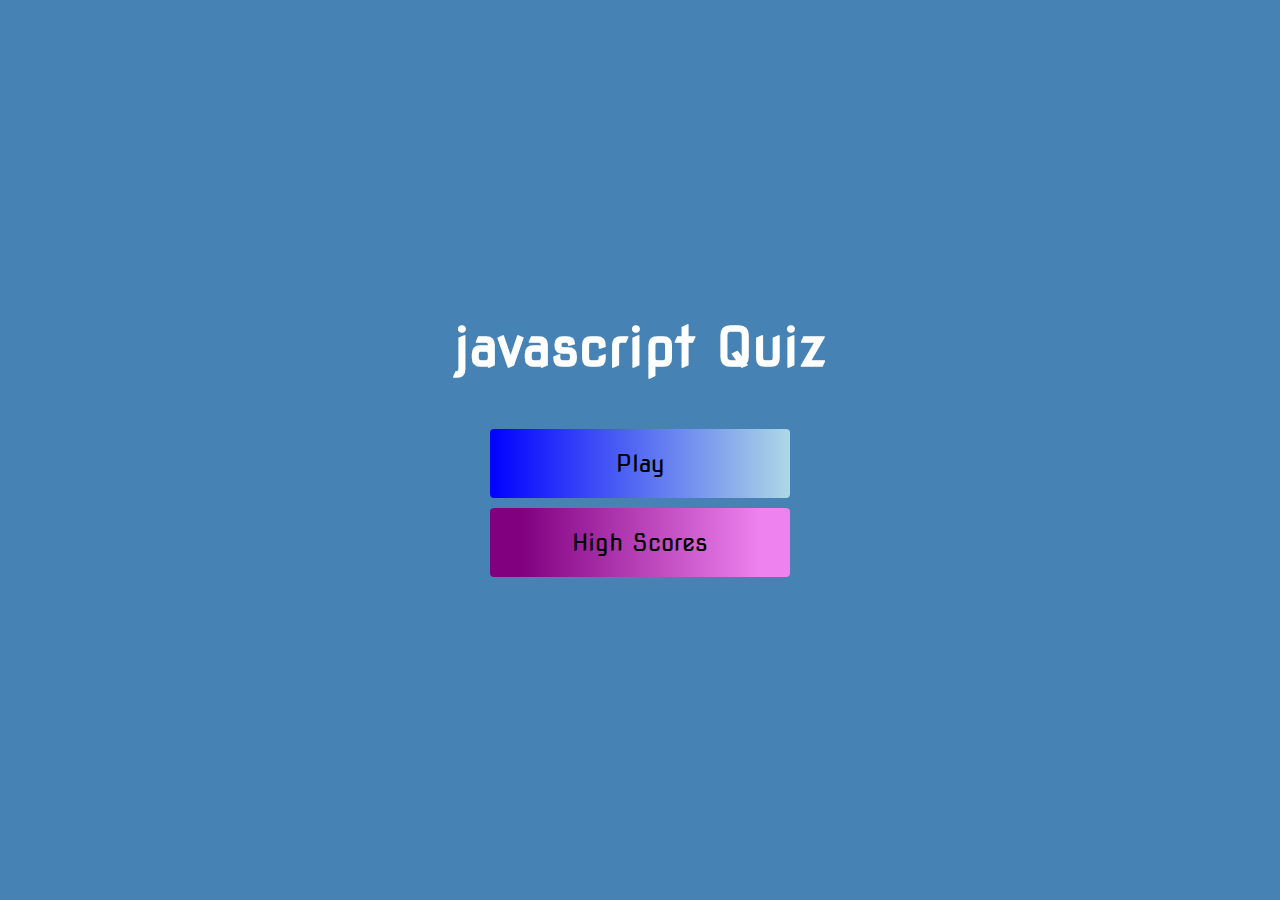
<file: Develop/index.html>
<!DOCTYPE html>
<html lang="en">
  <head>
    <meta charset="UTF-8" />
    <meta name="viewport" content="width=device-width, initial-scale=1.0" />
    <link rel="stylesheet" href="css/style.css" />
    <title>Javascript Quiz</title>
  </head>
  <body>
    <div class="container">
      <div id="home" class="flex-column flex-center">
        <h1>javascript Quiz</h1>
        <a href="game.html" class="btn">Play</a>
        <a href="highscores.html" id="highscore-btn" class="btn">High Scores</a>
      </div>
    </div>
  </body>
</html>
</file>
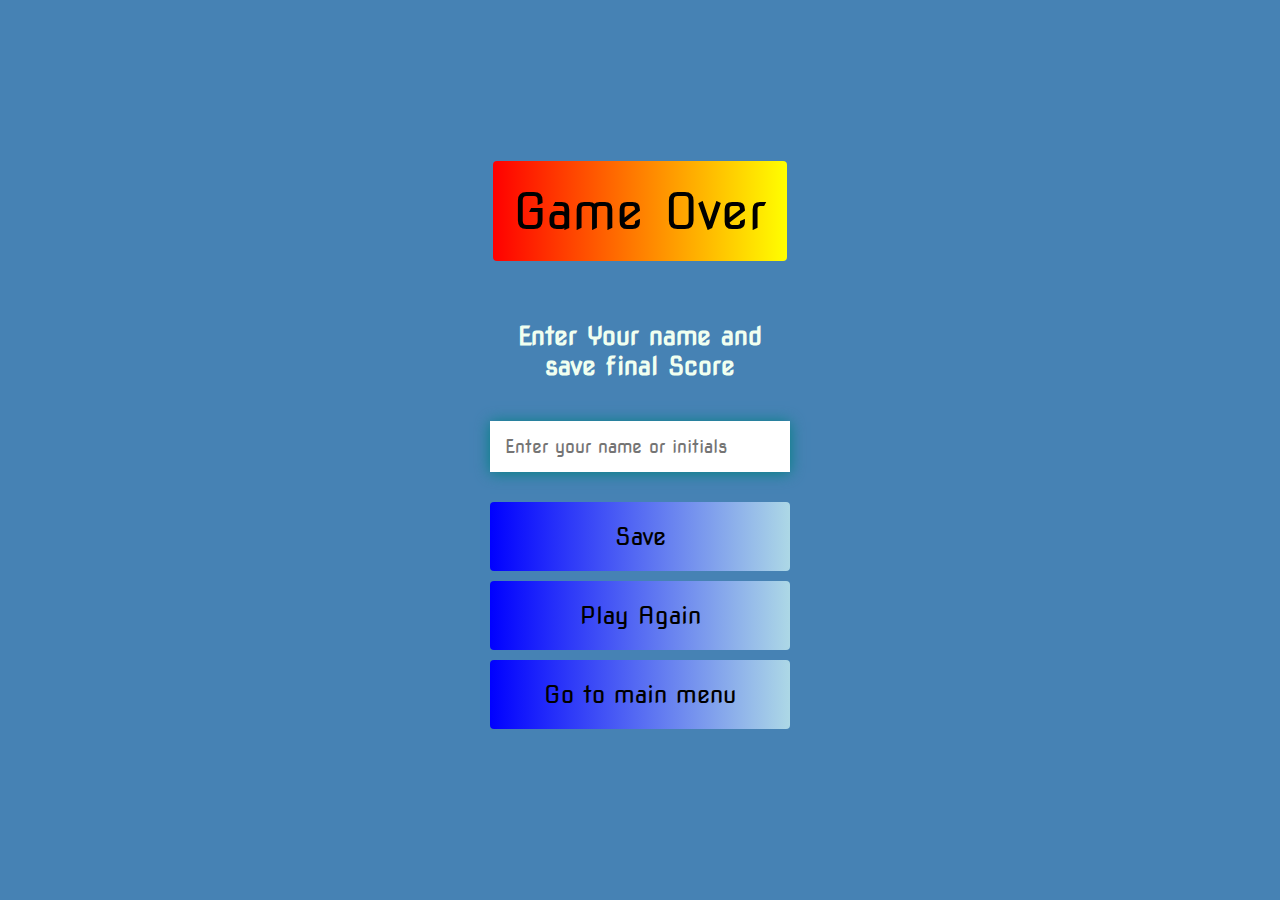
<file: Develop/end.html>
<!DOCTYPE html>
<html lang="en">
  <head>
    <meta charset="UTF-8" />
    <meta name="viewport" content="width=device-width, initial-scale=1.0" />
    <title>Better Luck Next Time</title>
    <link rel="stylesheet" href="css/style.css" />
  </head>
  <body>
    <div class="container">
      <div id="end" class="flex-center flex-column">
        <div id="title">Game Over</div>
        <h1 id="finalScore">0</h1>
        <form class="end-form-container">
          <h2 id="end-text">Enter Your name and save final Score</h2>
          <input
            type="text"
            name="name"
            id="username"
            placeholder="Enter your name or initials"
          />
          <button
            class="btn"
            id="saveScoreBtn"
            type="submit"
            onclick="saveHighScore(event)"
          >
            Save
          </button>
        </form>

        <a href="game.html" class="btn">Play Again</a>
        <a href="/" class="btn">Go to main menu</a>
      </div>
    </div>
    <script src="js/end.js"></script>
  </body>
</html>
</file>
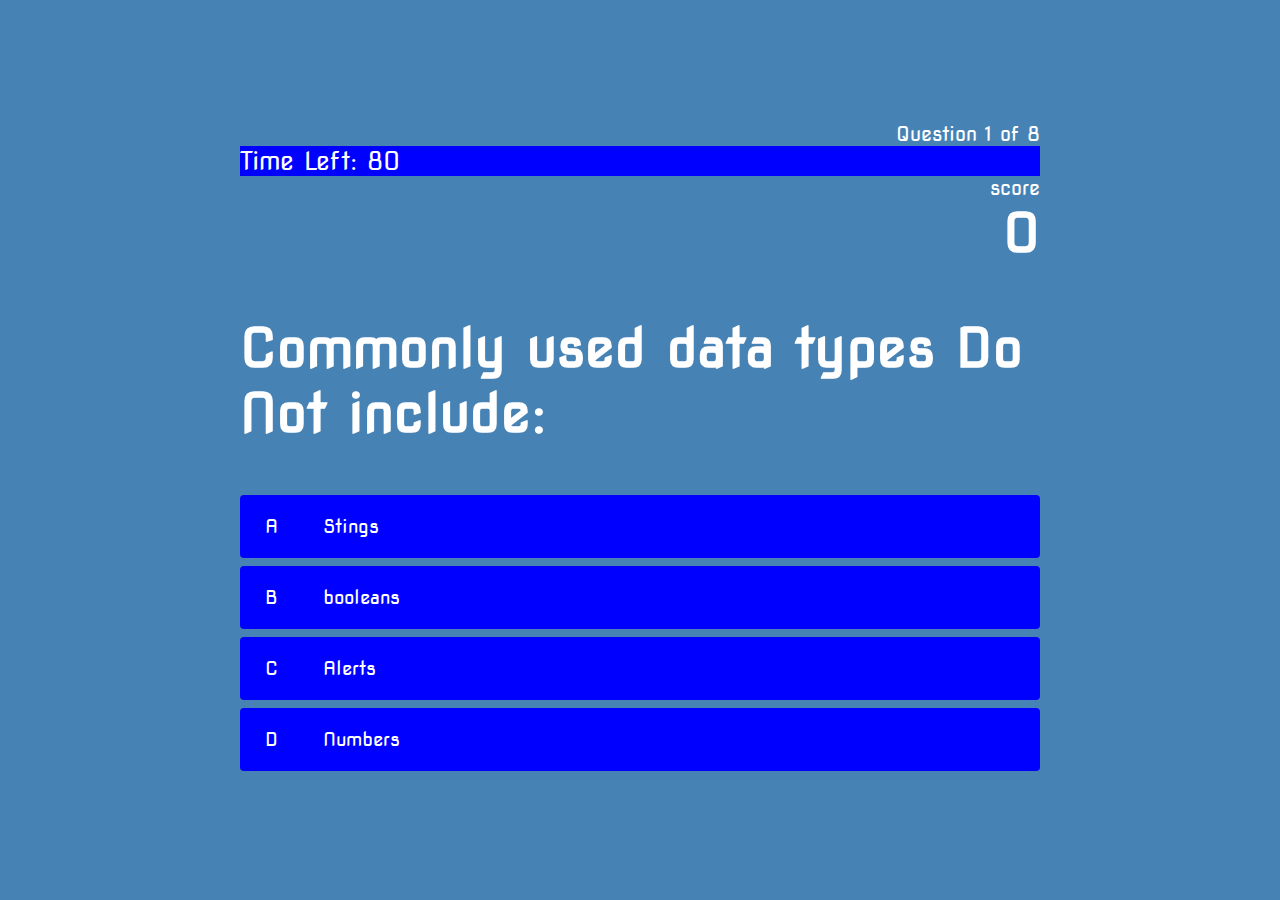
<file: Develop/game.html>
<!DOCTYPE html>
<html lang="en">
  <head>
    <meta charset="UTF-8" />
    <meta name="viewport" content="width=device-width, initial-scale=1.0" />
    <title>Quiz In Progress</title>
    <link rel="stylesheet" href="css/style.css" />
    <link rel="stylesheet" href="css/game.css" />
  </head>
  <body>
    <div class="container">
      <div id="game" class="justify-center flex-column">
        <div id="hub">
          <div class="hub-item">
            <p id="progressText" class="hub-prefix">
              Question
            </p>
            <div id="timer">Time Left: 80</div>
          </div>
          <div class="hub-item">
            <p class="hub-prefix">
              score
            </p>
            <h1 class="hub-main-text" id="score">
              0
            </h1>
          </div>
        </div>
        <h1 id="question">what is the answer to this question</h1>
        <div class="choice-container">
          <p class="choice-prefix">A</p>
          <p class="choice-text" data-number="1">Choice</p>
        </div>
        <div class="choice-container">
          <p class="choice-prefix">B</p>
          <p class="choice-text" data-number="2">Choice 2</p>
        </div>
        <div class="choice-container">
          <p class="choice-prefix">C</p>
          <p class="choice-text" data-number="3">Choice 3</p>
        </div>
        <div class="choice-container">
          <p class="choice-prefix">D</p>
          <p class="choice-text" data-number="4">Choice 4</p>
        </div>
      </div>
    </div>
    <script src="js/game.js"></script>
  </body>
</html>
</file>
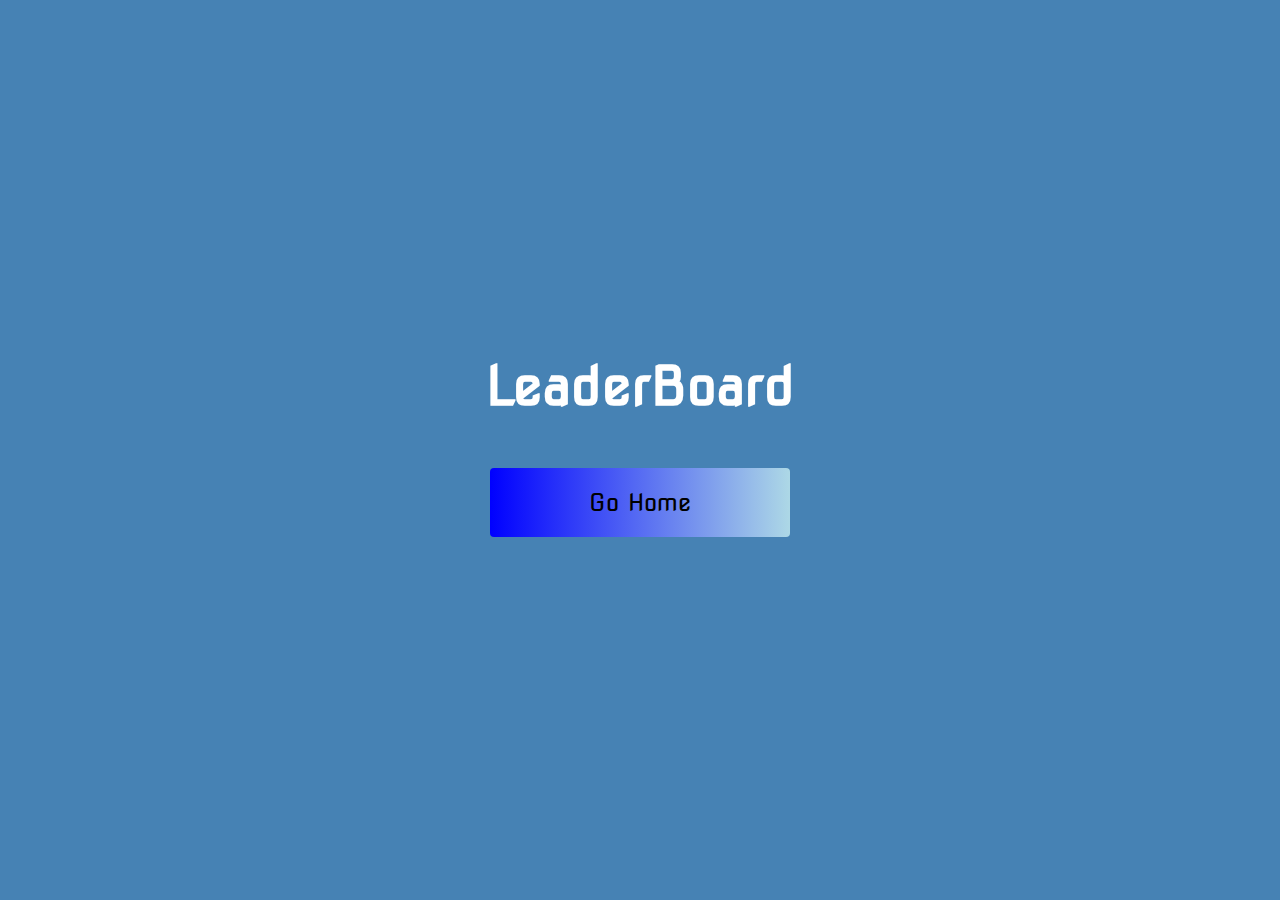
<file: Develop/highscores.html>
<!DOCTYPE html>
<html lang="en">
  <head>
    <meta charset="UTF-8" />
    <meta name="viewport" content="width=device-width, initial-scale=1.0" />
    <title>Highscores</title>
    <link rel="stylesheet" href="css/style.css" />
    <link rel="stylesheet" href="css/highscores.css" />
  </head>
  <body>
    <div class="container">
      <div id="highscore" class="flex-center flex-column">
        <h1 id="finalScore">LeaderBoard</h1>
        <ul id="highScoreList"></ul>
        <a href="index.html" class="btn">Go Home</a>
      </div>
    </div>
    <script src="js/highscores.js"></script>
  </body>
</html>
</file>
<file: Develop/css/style.css>
@import url("https://fonts.googleapis.com/css2?family=Nova+Square&display=swap");

:root {
  background-color: steelblue;
}
* {
  box-sizing: border-box;
  margin: 0;
  padding: 0;
  font-size: 62.5%;
  font-family: "Nova Square", cursive;
}
.container {
  width: 100vw;
  height: 100vh;
  display: flex;
  justify-content: center;
  align-items: center;
  max-width: 80rem;
  margin: 0 auto;
  padding: 2rem;
}
#title {
  font-size: 5rem;
  padding: 2rem;
  text-align: center;
  margin-bottom: 1rem;
  text-decoration: none;
  color: black;
  background: linear-gradient(90deg, red 0%, yellow 100%);
  border-radius: 4px;
}

h1 {
  font-size: 5.4rem;
  color: white;
  margin-bottom: 5rem;
}
h2 {
  font-size: 4.2rem;
  margin-bottom: 4rem;
}

.flex-column {
  display: flex;
  flex-direction: column;
}

.flex-center {
  justify-content: center;
  align-items: center;
}
.text-center {
  text-align: center;
}

.justify-center {
  justify-content: center;
}

.hidden {
  display: none;
}

.btn {
  font-size: 2.4rem;
  padding: 2rem 0;
  width: 30rem;
  text-align: center;
  margin-bottom: 1rem;
  text-decoration: none;
  color: black;
  background: linear-gradient(90deg, blue 0%, lightblue 100%);
  border-radius: 4px;
}

.btn:hover {
  cursor: pointer;
  box-shadow: 0 0.4rem 1.4rem 0 rgb(8, 114, 244, 0.6);
  transition: transform 150ms;
  transform: scale(1.03);
}

.btn[disabled]:hover {
  cursor: not-allowed;
  box-shadow: none;
  transform: none;
}
#highscore-btn:hover {
  box-shadow: 0 0.4rem 1.4rem 0 rgba(51, 255, 0, 0.671);
}
#highscore-btn {
  background: linear-gradient(90deg, purple 10%, violet 90%);
}

.end-form-container {
  width: 100%;
  display: flex;
  flex-direction: column;
  align-items: center;
  max-width: 30rem;
}
input {
  margin-bottom: 1rem;
  width: 20rem;
  padding: 1.5rem;
  font-size: 1.8rem;
  border: none;
  box-shadow: 0 0.1rem 1.4rem 0 teal;
}
input ::placeholder {
  color: gray;
}
#username {
  margin-bottom: 3rem;
  width: 100%;
  outline: none;
}
#end-text {
  font-size: 2.5rem;
  color: honeydew;
  text-align: center;
}
#saveScoreBtn {
  border: none;
}
</file>
<file: Develop/css/game.css>
body {
  color: white;
}

#timer {
  font-size: 2.5rem;
  background: blue;
  align-items: center;
}

.choice-container {
  display: flex;
  margin-bottom: 0.8rem;
  width: 100%;
  border-radius: 4px;
  background: blue;
  min-width: 80rem;
  font-size: 3rem;
}

.choice-container:hover {
  cursor: pointer;
  box-shadow: 0 0.4rem 1.4rem 0 rgba(6, 103, 247, 0.5);
  transform: scale(1.02);
  transform: transfrorm 100ms;
}

.choice-prefix {
  padding: 2rem 2.5rem;
  color: white;
}

.choice-text {
  padding: 2rem;
  width: 100%;
}

.correct {
  background: linear-gradient(32deg, green 0%, green 100%);
}
.incorrect {
  background: linear-gradient(32deg, red 0%, red 100%);
}

#hud {
  display: flex;
  justify-content: space-between;
}

.hub-prefix {
  text-align: end;
  font-size: 2rem;
}

.hub-main-text {
  text-align: end;
}

@media screen and (max-width: 768px) {
  .choice-container {
    min-width: 40rem;
  }
}
</file>
<file: Develop/css/highscores.css>
body {
  color: white;
}

#highScoresList {
  list-style: none;
  margin-bottom: 4rem;
}

.high-score {
  font-size: 2.5rem;
  margin-bottom: 0.5rem;
}
</file>
